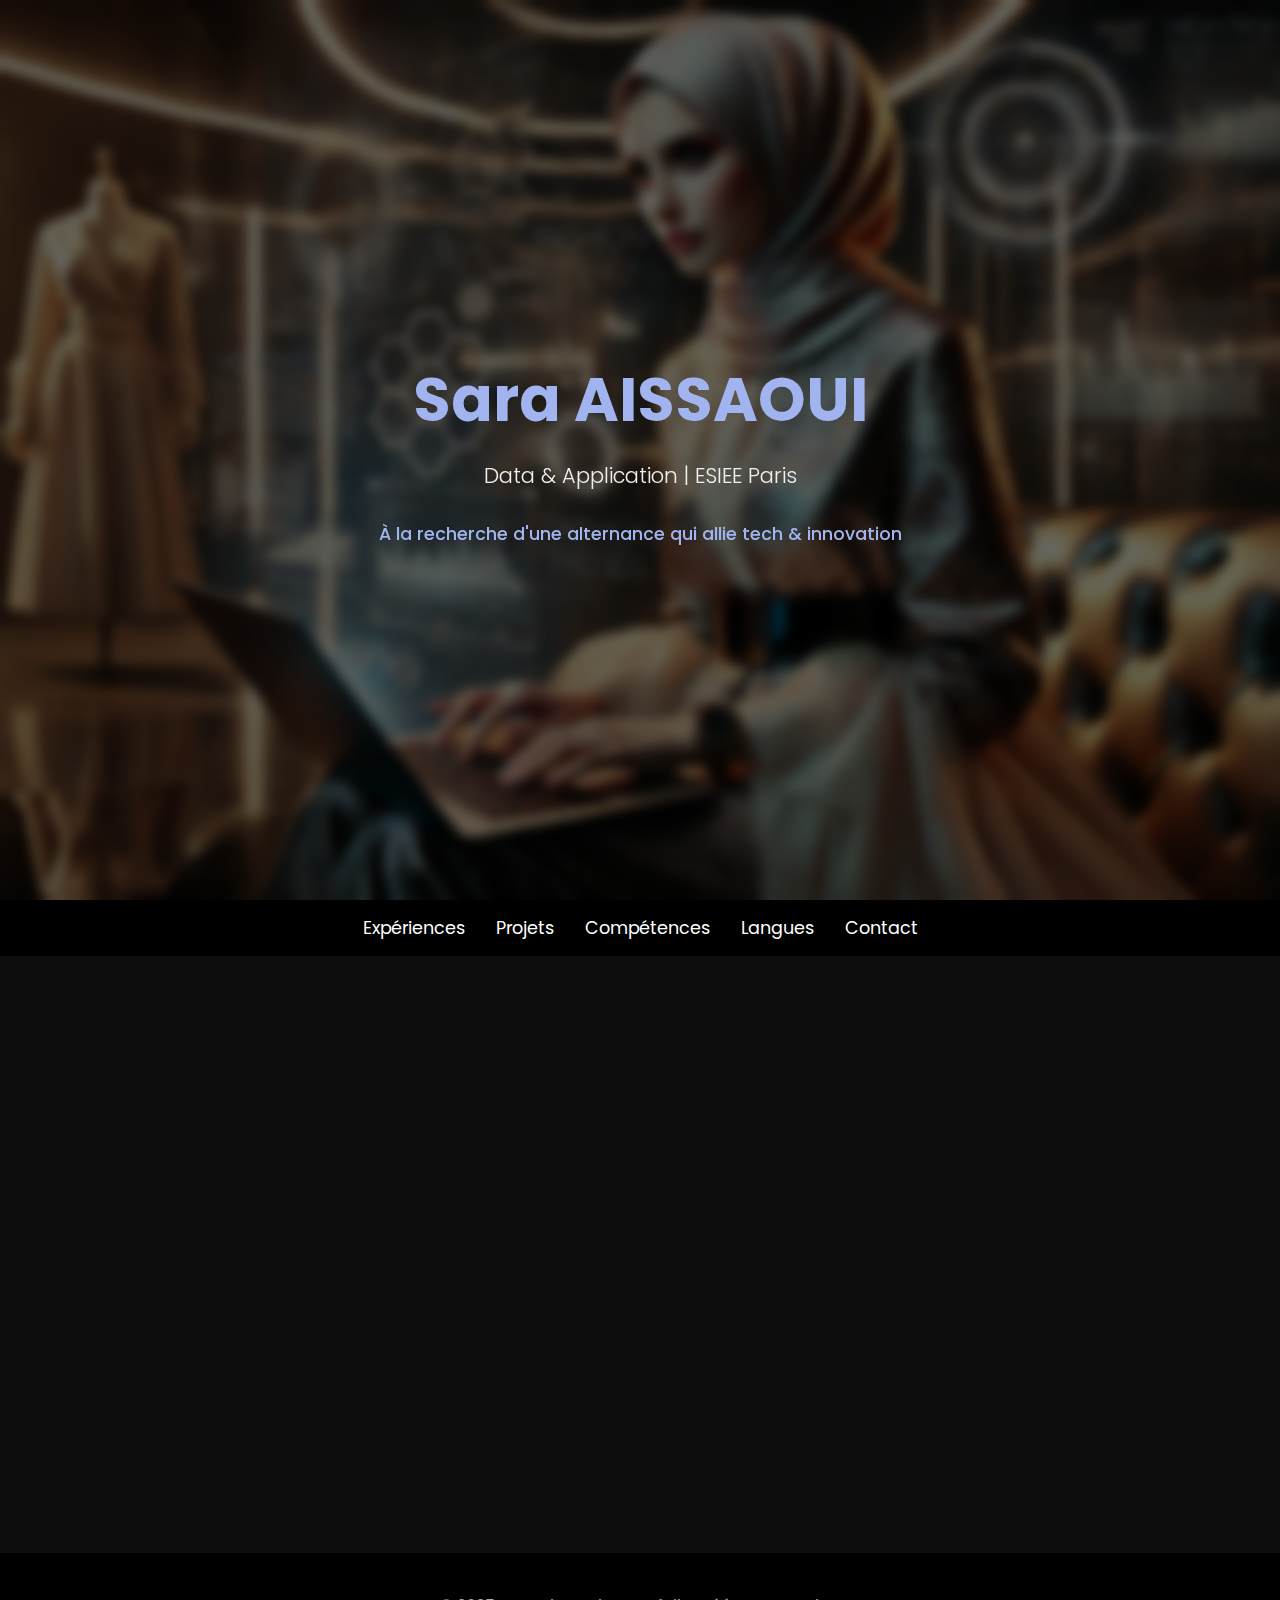
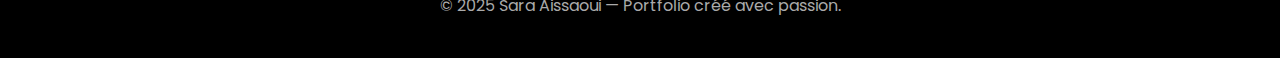
<file: index.html>
<!DOCTYPE html>
<html lang="fr">
<head>
  <meta charset="UTF-8">
  <meta name="viewport" content="width=device-width, initial-scale=1.0">
  <title>Sara AÏSSAOUI - Portfolio</title>
  <link href="https://fonts.googleapis.com/css2?family=Poppins:wght@300;500;700&display=swap" rel="stylesheet">
  <style>
    * {
      box-sizing: border-box;
      margin: 0;
      padding: 0;
    }

    body {
      font-family: 'Poppins', sans-serif;
      background-color: #0d0d0d;
      color: #f5f5f5;
      overflow-x: hidden;
    }

    header.hero {
      height: 100vh;
      background: url('image_site_web.jpg.webp') center/cover no-repeat;
      display: flex;
      align-items: center;
      justify-content: center;
      text-align: center;
      flex-direction: column;
      padding: 20px;
      background-attachment: fixed;
      position: relative;
    }

    header.hero::before {
      content: "";
      position: absolute;
      top: 0;
      left: 0;
      width: 100%;
      height: 100%;
      background: rgba(0, 0, 0, 0.6);
      backdrop-filter: blur(6px);
      z-index: 0;
    }

    .hero h1 {
      font-size: 3.8em;
      font-weight: 700;
      color: #a1b4ef;
      z-index: 1;
    }

    .hero p, .hero span {
      font-size: 1.3em;
      font-weight: 300;
      color: #f0f0f0;
      margin-top: 15px;
      z-index: 1;
    }

    .hero .subtitle-fixed {
      font-size: 1.1em;
      color: #a1b4ef;
      font-weight: 500;
      margin-top: 30px;
      z-index: 1;
    }

    nav {
      background-color: #000;
      padding: 15px 0;
      text-align: center;
      position: sticky;
      top: 0;
      z-index: 10;
    }

    nav ul {
      list-style: none;
      display: flex;
      justify-content: center;
      gap: 30px;
    }

    nav a {
      color: white;
      text-decoration: none;
      font-size: 1.1em;
      position: relative;
    }

    nav a::after {
      content: '';
      position: absolute;
      bottom: -5px;
      left: 0;
      width: 0%;
      height: 2px;
      background-color: #a1b4ef;
      transition: width 0.3s;
    }

    nav a:hover::after {
      width: 100%;
    }

    .sections {
      display: grid;
      grid-template-columns: repeat(auto-fit, minmax(240px, 1fr));
      gap: 30px;
      padding: 80px 40px;
    }

    .card {
      background-color: #1a1a1a;
      border: 1px solid #2a2a2a;
      border-radius: 16px;
      padding: 30px;
      text-align: center;
      transition: all 0.3s ease;
      box-shadow: 0 4px 20px rgba(0, 0, 0, 0.3);
      opacity: 0;
      transform: translateY(40px);
      animation: fadeInUp 1s ease forwards;
    }

    .card:nth-child(1) { animation-delay: 0.2s; }
    .card:nth-child(2) { animation-delay: 0.4s; }
    .card:nth-child(3) { animation-delay: 0.6s; }
    .card:nth-child(4) { animation-delay: 0.8s; }
    .card:nth-child(5) { animation-delay: 1s; }

    @keyframes fadeInUp {
      to {
        opacity: 1;
        transform: translateY(0);
      }
    }

    .card h2 {
      font-size: 1.4em;
      color: #a1b4ef;
      margin-bottom: 10px;
    }

    .card p {
      color: #ccc;
      font-size: 0.95em;
    }

    .card a {
      display: inline-block;
      margin-top: 15px;
      text-decoration: none;
      color: #ffffff;
      font-weight: bold;
      transition: 0.3s;
    }

    .card a:hover {
      color: #d4af37;
    }

    footer {
      background-color: #000;
      padding: 40px;
      text-align: center;
      color: #aaa;
    }
  </style>
</head>
<body>

  <header class="hero">
    <h1>Sara AISSAOUI</h1>
    <p>Data & Application | ESIEE Paris</p>
    <div class="subtitle-fixed">À la recherche d'une alternance qui allie tech & innovation</div>
  </header>

  <nav>
    <ul>
      <li><a href="experiences.html">Expériences</a></li>
      <li><a href="projets.html">Projets</a></li>
      <li><a href="competences.html">Compétences</a></li>
      <li><a href="langues.html">Langues</a></li>
      <li><a href="contact.html">Contact</a></li>
    </ul>
  </nav>

  <section class="sections">
    <div class="card">
      <h2>Mes Expériences</h2>
      <p>Découvre mes missions, projets et outils utilisés en entreprise.</p>
      <a href="experiences.html">→ Voir plus</a>
    </div>
    <div class="card">
      <h2>Mes Projets</h2>
      <p>Exploration de mes projets académiques.</p>
      <a href="projets.html">→ Voir plus</a>
    </div>
    <div class="card">
      <h2>Compétences</h2>
      <p>Techniques, humaines & créatives : tout ce que je maîtrise aujourd’hui.</p>
      <a href="competences.html">→ Voir plus</a>
    </div>
    <div class="card">
      <h2>Langues</h2>
      <p>Un profil multilingue et adaptable à l’international.</p>
      <a href="langues.html">→ Voir plus</a>
    </div>
    <div class="card">
      <h2>Contact</h2>
      <p>Pour me contacter...C’est par ici !</p>
      <a href="contact.html">→ Me contacter</a>
    </div>
  </section>

  <footer>
    © 2025 Sara Aissaoui — Portfolio créé avec passion.
  </footer>

</body>
</html>
</file>
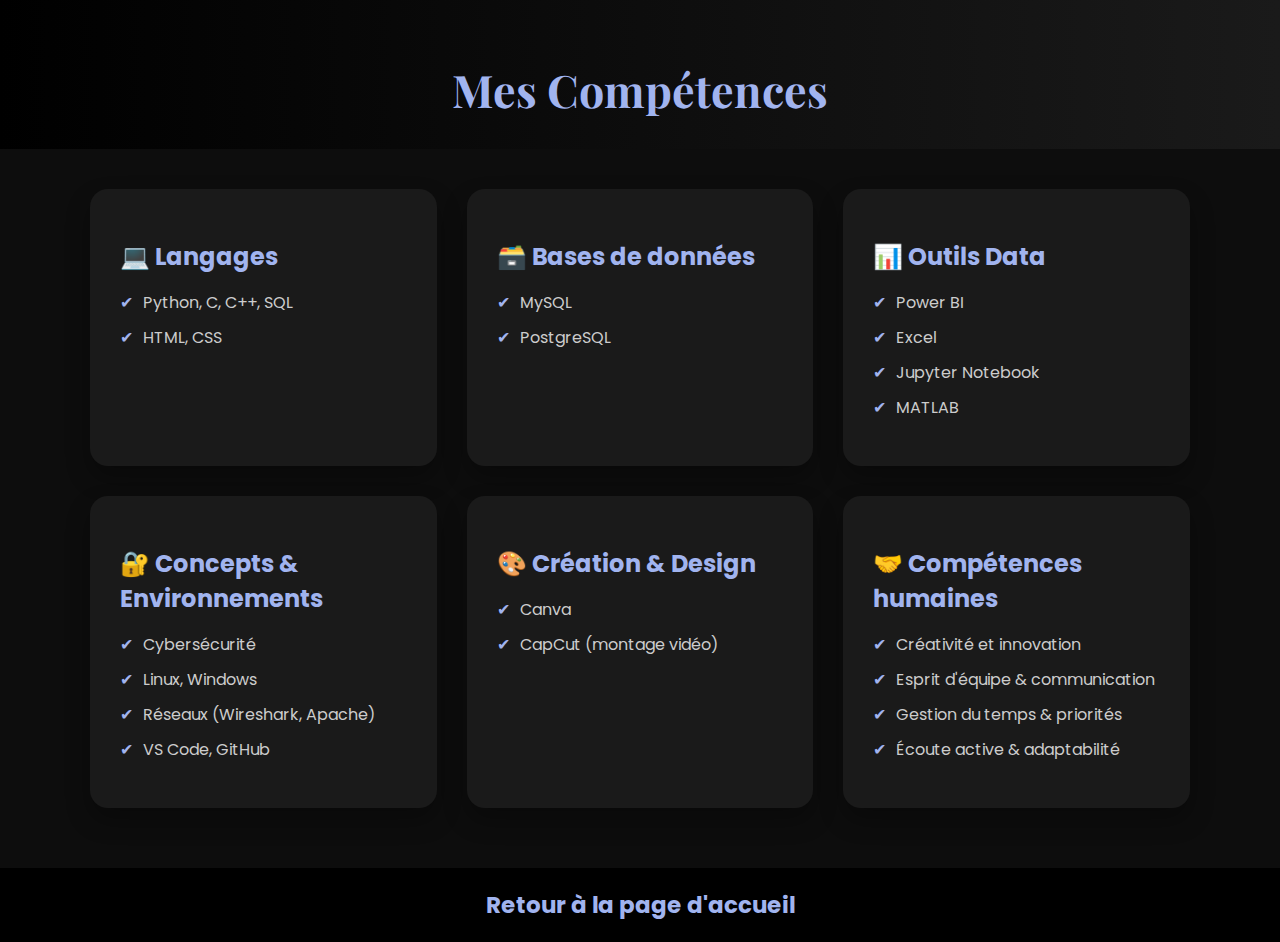
<file: competences.html>
<!DOCTYPE html>
<html lang="fr">
<head>
  <meta charset="UTF-8" />
  <meta name="viewport" content="width=device-width, initial-scale=1.0" />
  <title>Compétences - Sara Aissaoui</title>
  <link rel="stylesheet" href="styles.css" />
  <link href="https://fonts.googleapis.com/css2?family=Poppins:wght@300;500;700&display=swap" rel="stylesheet" />
  <style>
    body {
      font-family: 'Poppins', sans-serif;
      background-color: #0d0d0d;
      margin: 0;
      padding: 0;
      color: #f5f5f5;
    }

    header {
      text-align: center;
      padding: 60px 20px 20px;
      background: linear-gradient(to right, #000000, #1a1a1a);
    }

    header h1 {
      font-size: 2.8em;
      color: #a1b4ef;
    }

    main {
      max-width: 1100px;
      margin: 0 auto;
      padding: 0 20px;
    }

    .skills-grid {
      display: grid;
      grid-template-columns: repeat(auto-fit, minmax(300px, 1fr));
      gap: 30px;
      margin-top: 40px;
    }

    .skill-card {
      background-color: #1a1a1a;
      border-radius: 18px;
      padding: 30px;
      box-shadow: 0 12px 24px rgba(0, 0, 0, 0.3);
      transition: transform 0.3s ease, box-shadow 0.3s ease;
    }

    .skill-card:hover {
      transform: translateY(-5px);
      box-shadow: 0 16px 32px rgba(0, 0, 0, 0.4);
    }

    .skill-card h2 {
      font-size: 1.5em;
      color: #a1b4ef;
      margin-bottom: 15px;
    }

    .skill-card ul {
      list-style: none;
      padding: 0;
    }

    .skill-card li::before {
      content: '✔';
      color: #a1b4ef;
      margin-right: 10px;
    }

    .skill-card li {
      margin-bottom: 10px;
      font-size: 1em;
      color: #ccc;
    }

    footer {
      text-align: center;
      margin-top: 60px;
      padding: 20px;
      background-color: #000;
    }

    footer a {
      text-decoration: none;
      color: #a1b4ef;
      font-weight: bold;
    }

    footer a:hover {
      color: #ffffff;
    }
  </style>
</head>
<body>
  <header>
    <h1>Mes Compétences</h1>
  </header>

  <main>
    <div class="skills-grid">

      <div class="skill-card">
        <h2>💻 Langages</h2>
        <ul>
          <li>Python, C, C++, SQL</li>
          <li>HTML, CSS</li>
        </ul>
      </div>

      <div class="skill-card">
        <h2>🗃️ Bases de données</h2>
        <ul>
          <li>MySQL</li>
          <li>PostgreSQL</li>
        </ul>
      </div>

      <div class="skill-card">
        <h2>📊 Outils Data</h2>
        <ul>
          <li>Power BI</li>
          <li>Excel</li>
          <li>Jupyter Notebook</li>
          <li>MATLAB</li>
        </ul>
      </div>

      <div class="skill-card">
        <h2>🔐 Concepts & Environnements</h2>
        <ul>
          <li>Cybersécurité</li>
          <li>Linux, Windows</li>
          <li>Réseaux (Wireshark, Apache)</li>
          <li>VS Code, GitHub</li>
        </ul>
      </div>

      <div class="skill-card">
        <h2>🎨 Création & Design</h2>
        <ul>
          <li>Canva</li>
          <li>CapCut (montage vidéo)</li>
        </ul>
      </div>

      <div class="skill-card">
        <h2>🤝 Compétences humaines</h2>
        <ul>
          <li>Créativité et innovation</li>
          <li>Esprit d'équipe & communication</li>
          <li>Gestion du temps & priorités</li>
          <li>Écoute active & adaptabilité</li>
        </ul>
      </div>

    </div>
  </main>

  <footer>
    <a href="index.html">Retour à la page d'accueil</a>
  </footer>
</body>
</html>
</file>
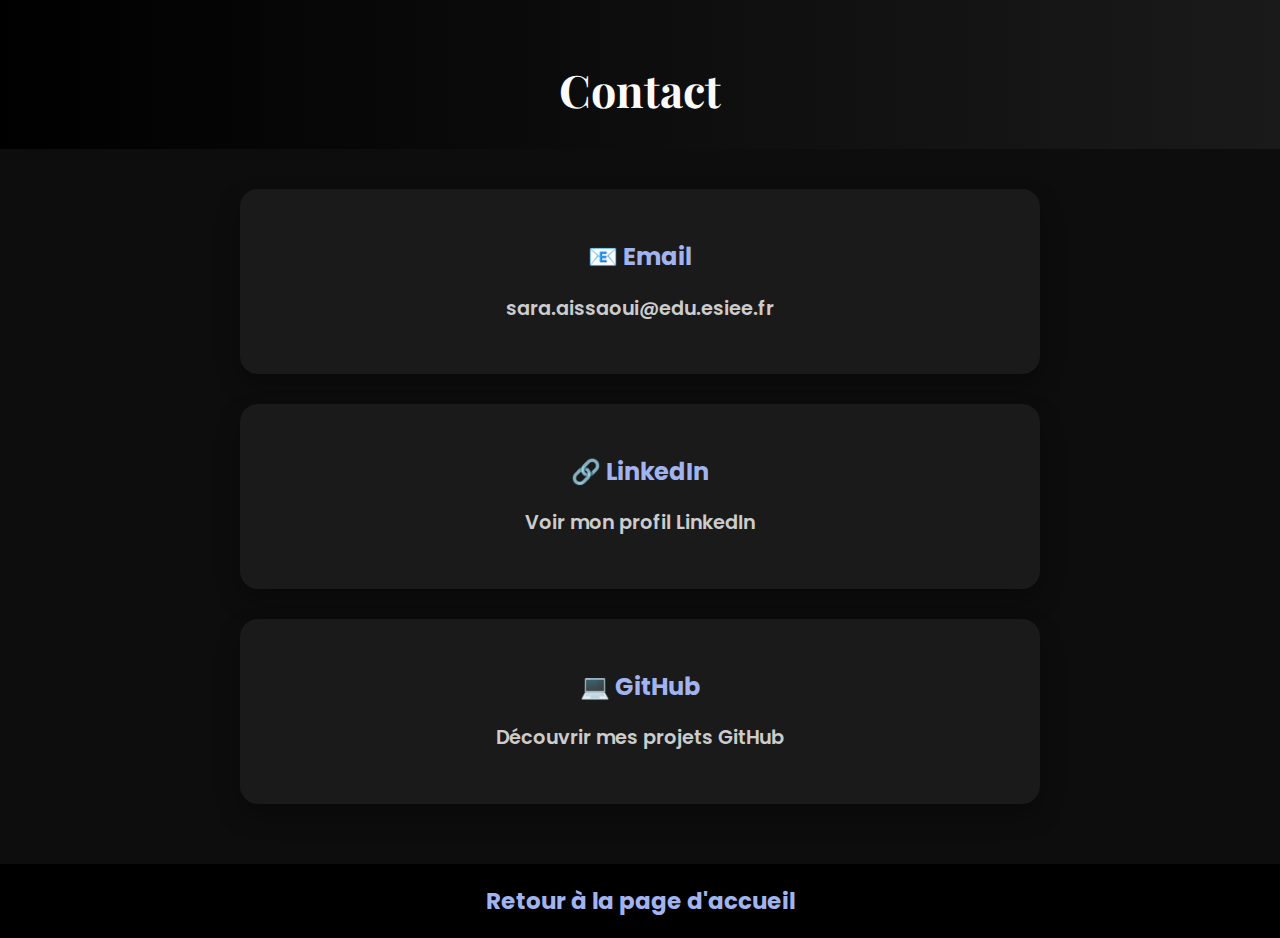
<file: contact.html>
<!DOCTYPE html>
<html lang="fr">
<head>
  <meta charset="UTF-8">
  <meta name="viewport" content="width=device-width, initial-scale=1.0">
  <title>Contact - Sara Aissaoui</title>
  <link rel="stylesheet" href="styles.css">
  <link href="https://fonts.googleapis.com/css2?family=Poppins:wght@300;500;700&display=swap" rel="stylesheet">
  <style>
    body {
      font-family: 'Poppins', sans-serif;
      background-color: #0d0d0d;
      margin: 0;
      padding: 0;
      color: #f5f5f5;
    }

    header {
      text-align: center;
      padding: 60px 20px 20px;
      background: linear-gradient(to right, #000000, #1a1a1a);
    }

    header h1 {
      font-size: 2.8em;
      color: #fafafb;
    }

    main {
      max-width: 800px;
      margin: 0 auto;
      padding: 0 20px;
    }

    .contact-grid {
      display: grid;
      grid-template-columns: 1fr;
      gap: 30px;
      margin-top: 40px;
    }

    .contact-card {
      background-color: #1a1a1a;
      border-radius: 18px;
      padding: 30px;
      box-shadow: 0 12px 24px rgba(0, 0, 0, 0.3);
      text-align: center;
      transition: transform 0.3s ease, box-shadow 0.3s ease;
    }

    .contact-card:hover {
      transform: translateY(-5px);
      box-shadow: 0 16px 32px rgba(0, 0, 0, 0.4);
    }

    .contact-card h2 {
      font-size: 1.5em;
      color: #a1b4ef;
      margin-bottom: 15px;
    }

    .contact-card p, .contact-card a {
      font-size: 1.1em;
      color: #ccc;
      text-decoration: none;
    }

    .contact-card a:hover {
      color: #ffffff;
    }

    footer {
      text-align: center;
      margin-top: 60px;
      padding: 20px;
      background-color: #000;
    }

    footer a {
      text-decoration: none;
      color: #a1b4ef;
      font-weight: bold;
    }

    footer a:hover {
      color: #ffffff;
    }
  </style>
</head>
<body>

  <header>
    <h1>Contact</h1>
  </header>

  <main>
    <div class="contact-grid">

      <div class="contact-card">
        <h2>📧 Email</h2>
        <p><a href="mailto:sara.aissaoui@edu.esiee.fr">sara.aissaoui@edu.esiee.fr</a></p>
      </div>

      <div class="contact-card">
        <h2>🔗 LinkedIn</h2>
        <p><a href="https://www.linkedin.com/in/sara-aissaoui-6b6b4a306/" target="_blank">Voir mon profil LinkedIn</a></p>
      </div>

      <div class="contact-card">
        <h2>💻 GitHub</h2>
        <p><a href="https://github.com/saraaissaoui" target="_blank">Découvrir mes projets GitHub</a></p>
      </div>

    </div>
  </main>

  <footer>
    <a href="index.html">Retour à la page d'accueil</a>
  </footer>

</body>
</html>
</file>
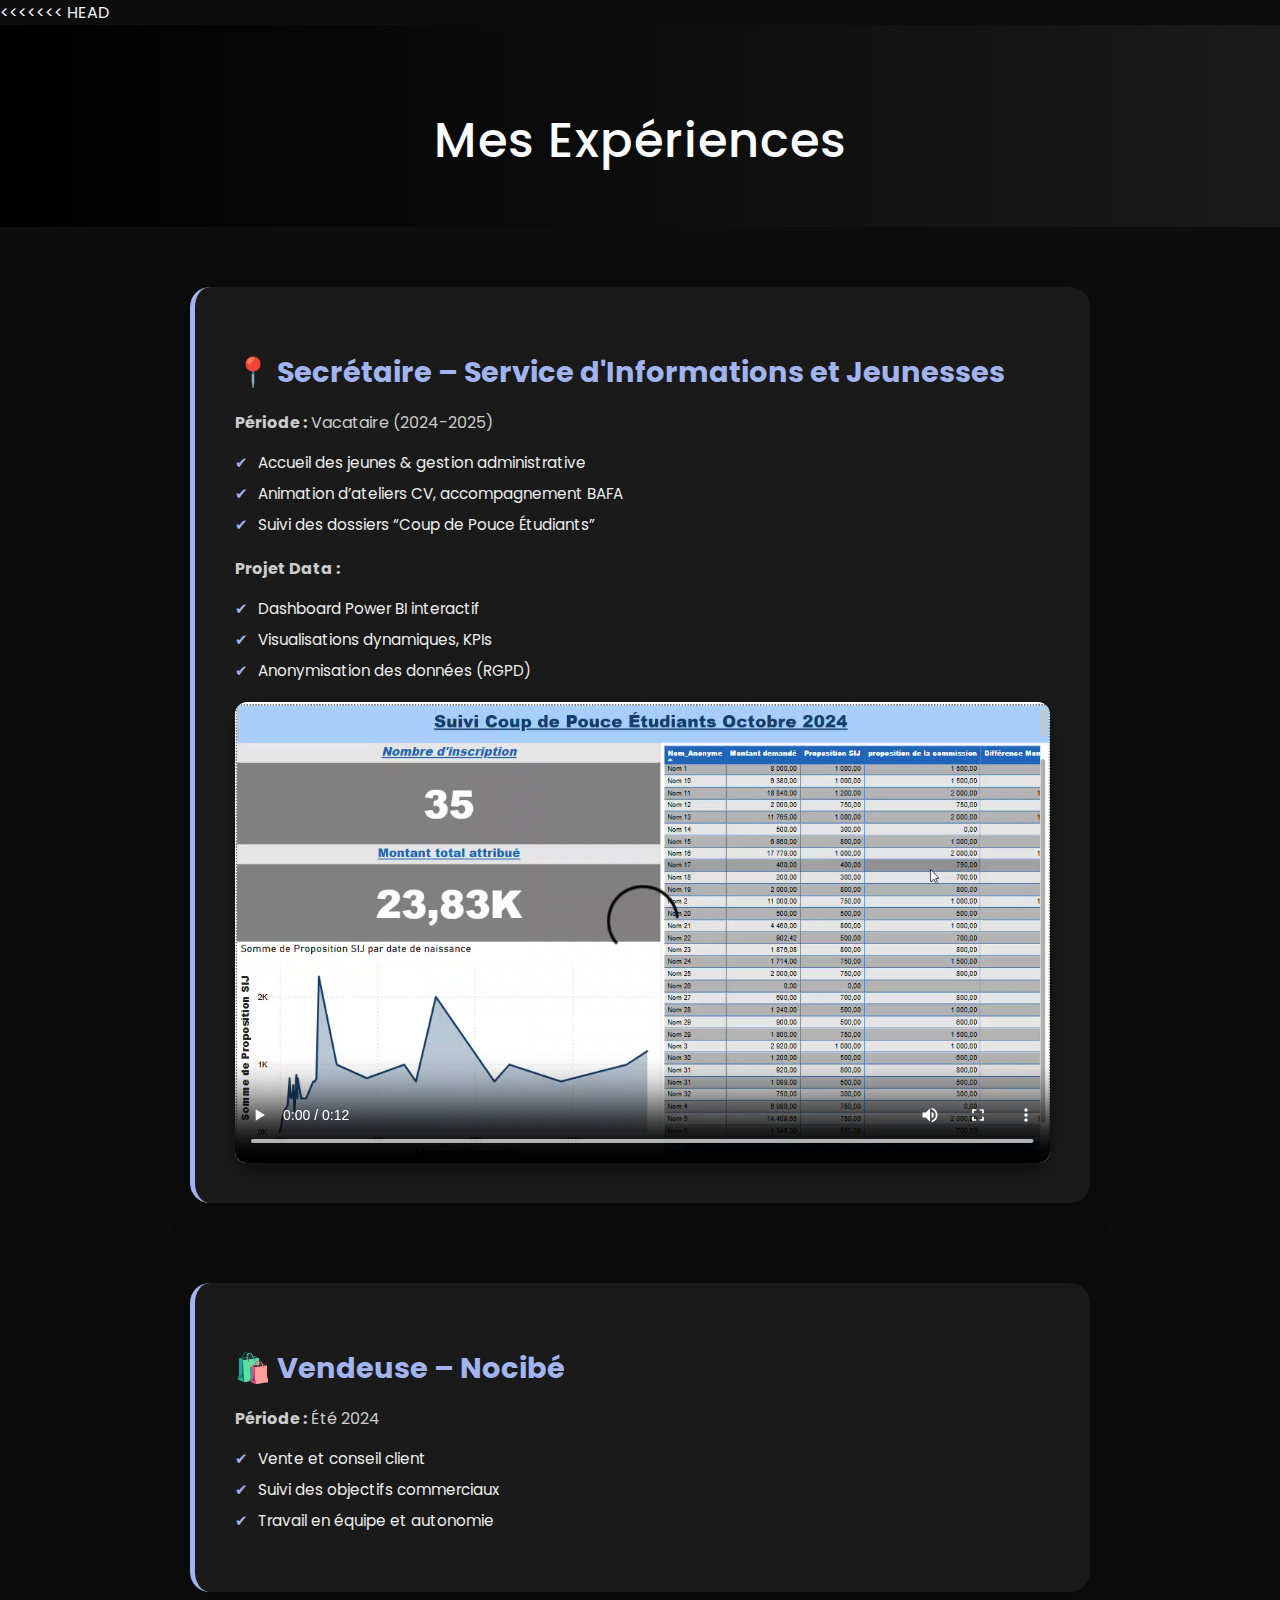
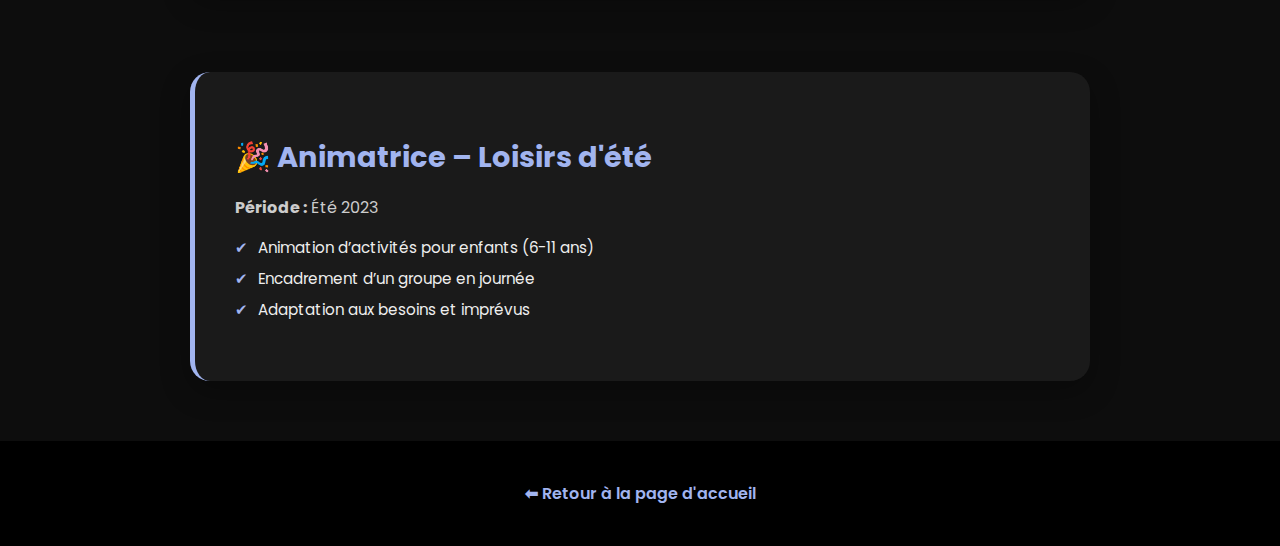
<file: experiences.html>
<<<<<<< HEAD
<!DOCTYPE html>
<html lang="fr">
<head>
  <meta charset="UTF-8">
  <meta name="viewport" content="width=device-width, initial-scale=1.0">
  <title>Expériences - Sara Aissaoui</title>
  <link href="https://fonts.googleapis.com/css2?family=Poppins:wght@300;500;700&display=swap" rel="stylesheet">
  <style>
    body {
      margin: 0;
      font-family: 'Poppins', sans-serif;
      background-color: #0d0d0d;
      color: #f5f5f5;
    }

    header {
      background: linear-gradient(to right, #000000, #1a1a1a);
      color: #fbfcfd;
      text-align: center;
      padding: 80px 20px 50px;
    }

    header h1 {
      font-size: 3em;
      font-weight: 500;
      margin: 0;
      letter-spacing: 1px;
    }

    main {
      max-width: 900px;
      margin: auto;
      padding: 60px 20px;
      display: flex;
      flex-direction: column;
      gap: 80px;
    }

    .experience-block {
      background: #1a1a1a;
      border-radius: 20px;
      padding: 40px;
      box-shadow: 0 10px 30px rgba(0, 0, 0, 0.3);
      transition: all 0.3s ease;
      border-left: 5px solid #a1b4ef;
    }

    .experience-block:hover {
      transform: translateY(-5px);
    }

    .experience-block h2 {
      font-size: 1.8em;
      margin-bottom: 10px;
      color: #a1b4ef;
    }

    .experience-block p {
      font-size: 1em;
      margin-bottom: 15px;
      color: #ccc;
    }

    .experience-block ul {
      list-style-type: none;
      padding-left: 0;
      margin-bottom: 20px;
    }

    .experience-block ul li::before {
      content: '✔';
      color: #a1b4ef;
      margin-right: 10px;
    }

    .experience-block ul li {
      margin-bottom: 8px;
      font-size: 0.95em;
      color: #eee;
    }

    video {
      width: 100%;
      border-radius: 12px;
      box-shadow: 0 8px 20px rgba(0, 0, 0, 0.4);
    }

    footer {
      text-align: center;
      padding: 40px 20px;
      background-color: #000;
      color: #aaa;
    }

    footer a {
      color:#a1b4ef;
      font-weight: 600;
      text-decoration: none;
    }

    footer a:hover {
      text-decoration: underline;
    }
  </style>
</head>
<body>

  <header>
    <h1>Mes Expériences</h1>
  </header>

  <main>
    <div class="experience-block">
      <h2>📍 Secrétaire – Service d'Informations et Jeunesses </h2>
      <p><strong>Période :</strong> Vacataire (2024-2025)</p>
      <ul>
        <li>Accueil des jeunes & gestion administrative</li>
        <li>Animation d’ateliers CV, accompagnement BAFA</li>
        <li>Suivi des dossiers “Coup de Pouce Étudiants”</li>
      </ul>
      <p><strong>Projet Data :</strong></p>
      <ul>
        <li>Dashboard Power BI interactif</li>
        <li>Visualisations dynamiques, KPIs</li>
        <li>Anonymisation des données (RGPD)</li>
      </ul>
      <video controls>
        <source src="dashboard_CDP.mp4" type="video/mp4">
        Votre navigateur ne supporte pas la lecture de vidéos.
      </video>
    </div>

    <div class="experience-block">
      <h2>🛍️ Vendeuse – Nocibé</h2>
      <p><strong>Période :</strong> Été 2024</p>
      <ul>
        <li>Vente et conseil client</li>
        <li>Suivi des objectifs commerciaux</li>
        <li>Travail en équipe et autonomie</li>
      </ul>
    </div>

    <div class="experience-block">
      <h2>🎉 Animatrice – Loisirs d'été</h2>
      <p><strong>Période :</strong> Été 2023</p>
      <ul>
        <li>Animation d’activités pour enfants (6-11 ans)</li>
        <li>Encadrement d’un groupe en journée</li>
        <li>Adaptation aux besoins et imprévus</li>
      </ul>
    </div>
  </main>

  <footer>
    <a href="index.html">⬅ Retour à la page d'accueil</a>
  </footer>

</body>
</html>
</file>
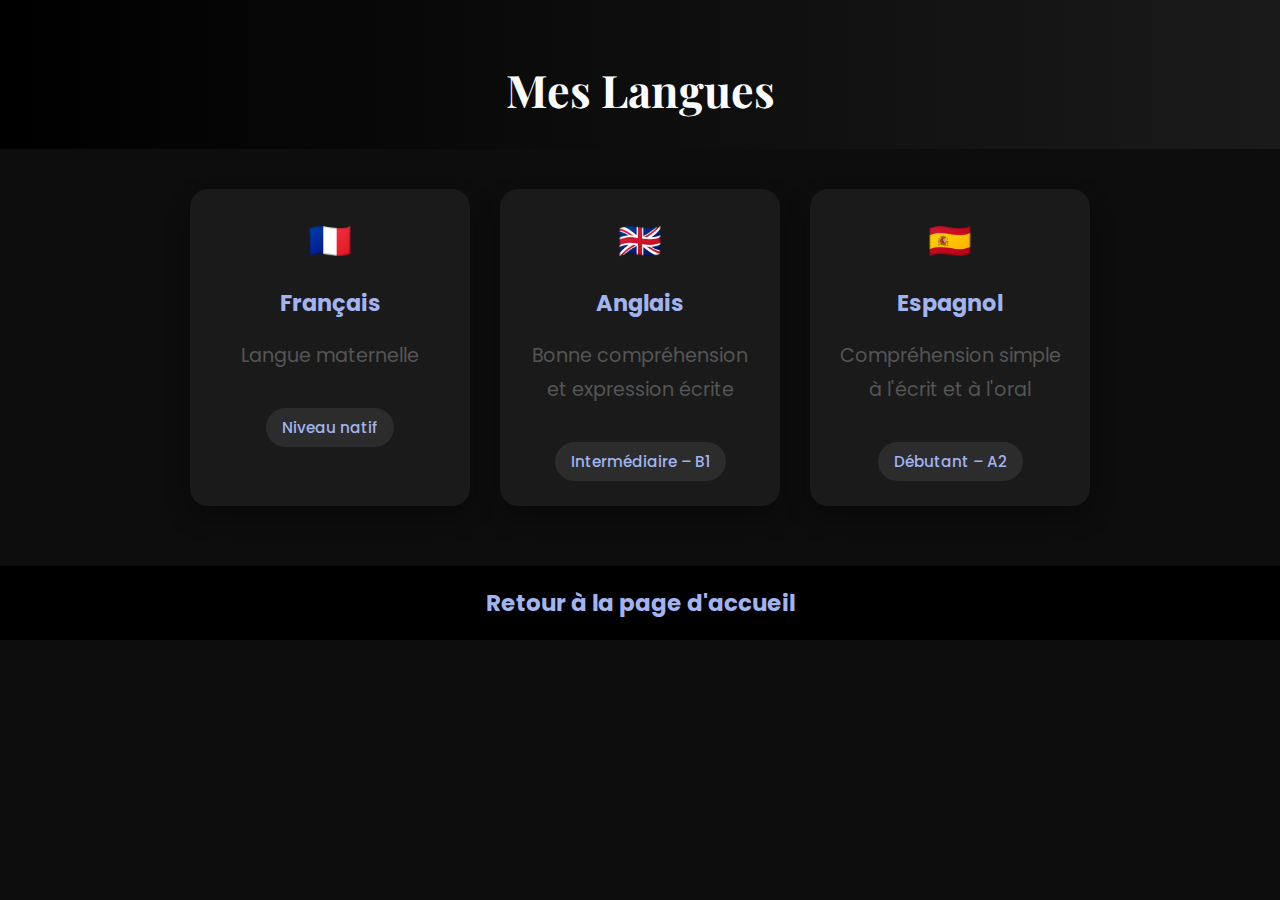
<file: langues.html>
<!DOCTYPE html>
<html lang="fr">
<head>
  <meta charset="UTF-8">
  <meta name="viewport" content="width=device-width, initial-scale=1.0">
  <title>Langues - Sara Aissaoui</title>
  <link rel="stylesheet" href="styles.css">
  <link href="https://fonts.googleapis.com/css2?family=Poppins:wght@300;500;700&display=swap" rel="stylesheet">
  <style>
    body {
      font-family: 'Poppins', sans-serif;
      background-color: #0d0d0d;
      margin: 0;
      padding: 0;
      color: #f5f5f5;
    }

    header {
      text-align: center;
      padding: 60px 20px 20px;
      background: linear-gradient(to right, #000000, #1a1a1a);
    }

    header h1 {
      font-size: 2.8em;
      color: #fbfcfd;
    }

    main {
      max-width: 900px;
      margin: 0 auto;
      padding: 0 20px;
    }

    .language-grid {
      display: grid;
      grid-template-columns: repeat(auto-fit, minmax(250px, 1fr));
      gap: 30px;
      margin-top: 40px;
    }

    .language-card {
      background-color: #1a1a1a;
      border-radius: 18px;
      padding: 25px;
      box-shadow: 0 12px 24px rgba(0, 0, 0, 0.3);
      text-align: center;
      transition: transform 0.3s ease, box-shadow 0.3s ease;
    }

    .language-card:hover {
      transform: translateY(-5px);
      box-shadow: 0 16px 32px rgba(0, 0, 0, 0.4);
    }

    .language-card h2 {
      font-size: 1.4em;
      margin-bottom: 10px;
      color: #a1b4ef;
    }

    .language-card .flag {
      font-size: 2.2em;
    }

    .level {
      margin-top: 15px;
      font-size: 0.95em;
      font-weight: 500;
      background-color: #2c2c2c;
      padding: 8px 16px;
      border-radius: 50px;
      display: inline-block;
      color: #a1b4ef;
    }

    footer {
      text-align: center;
      margin-top: 60px;
      padding: 20px;
      background-color: #000;
    }

    footer a {
      text-decoration: none;
      color: #a1b4ef;
      font-weight: bold;
    }

    footer a:hover {
      color: #ffffff;
    }
  </style>
</head>
<body>

  <header>
    <div class="intro">
      <h1>Mes Langues</h1>
    </div>
  </header>

  <main>
    <div class="language-grid">

      <div class="language-card">
        <div class="flag">🇫🇷</div>
        <h2>Français</h2>
        <p>Langue maternelle</p>
        <span class="level">Niveau natif</span>
      </div>

      <div class="language-card">
        <div class="flag">🇬🇧</div>
        <h2>Anglais</h2>
        <p>Bonne compréhension et expression écrite</p>
        <span class="level">Intermédiaire – B1</span>
      </div>

      <div class="language-card">
        <div class="flag">🇪🇸</div>
        <h2>Espagnol</h2>
        <p>Compréhension simple à l'écrit et à l'oral</p>
        <span class="level">Débutant – A2</span>
      </div>

    </div>
  </main>

  <footer>
    <a href="index.html">Retour à la page d'accueil</a>
  </footer>

</body>
</html>
</file>
<file: styles.css>
/* Fonts et base */
@import url('https://fonts.googleapis.com/css2?family=Playfair+Display:wght@400;700&family=Poppins:wght@300;400;600&display=swap');

body {
    background-color: #f9f9f9;
    padding: 40px 0;
    overflow-x: hidden;
}

main {
    max-width: 1200px;
    margin: 0 auto;
    padding: 0 20px;
}

body {
    font-family: 'Poppins', sans-serif;
    margin: 0;
    padding: 0;
    background-color: #f7f7f7;
    color: #333;
}

header {
    text-align: center;
    padding: 100px 20px;
    background-color: #000;
    color: white;
    font-family: 'Playfair Display', serif;
}

header h1 {
    font-size: 3em;
    margin-bottom: 10px;
}

header p {
    color: white; /* Texte bien blanc */
    font-size: 1.5em; /* Augmente la taille */
    font-weight: bold; /* Texte plus visible */
    text-shadow: 2px 2px 5px rgba(0, 0, 0, 0.7); /* Ajoute une ombre pour un meilleur contraste */
}


nav {
    text-align: center;
    background-color: #222;
    padding: 15px;
}

nav ul {
    list-style: none;
    padding: 0;
    margin: 0;
    display: flex;
    justify-content: center;
}

nav ul li {
    margin: 0 20px;
}

nav ul li a {
    text-decoration: none;
    color: white;
    font-weight: 600;
    font-size: 1.1em;
    transition: color 0.3s;
}

nav ul li a:hover {
    color: #d4af37;
}

section {
    padding: 50px 20px;
    text-align: center;
    max-width: 1000px;
    margin: auto;
    background-color: white;
    margin-bottom: 50px;
    box-shadow: 0px 4px 15px rgba(0, 0, 0, 0.1);
    border-radius: 10px;
}

h2 {
    font-size: 2.5em;
    margin-bottom: 30px;
    color: #333;
}

p {
    font-size: 1.2em;
    line-height: 1.8;
    color: #555;
}

footer {
    text-align: center;
    padding: 20px;
    background-color: #222;
    color: white;
}

/* Lien LinkedIn */
a {
    color: #000;
    font-weight: 600;
    text-decoration: none;
}

a:hover {
    color: #d4af37;
}

/* Compétences */
#skills ul {
    list-style-type: none; /* Retire les puces */
    padding: 0;
    margin: 0;
    font-size: 1.2em;
    color: #555;
    text-align: left; /* Alignement à gauche */
    max-width: 800px;
    margin: auto;
}

#skills ul li {
    margin-bottom: 20px; /* Espacement entre les éléments */
    position: relative;
    padding-left: 30px; /* Décalage des éléments */
}

#skills ul li::before {
    content: '•'; /* Utilisation d'un cercle pour remplacer la puce */
    position: absolute;
    left: 0;
    font-size: 2em; /* Taille du point */
    color: #d4af37; /* Couleur or pour les points */
    top: 50%;
    transform: translateY(-50%);
}

/* Langues */
#languages {
    background-color: #fff; /* Fond blanc */
    padding: 40px;
    max-width: 800px;
    margin: 50px auto;
    border-radius: 10px;
    border: 2px solid #333; /* Bordure noire */
    box-shadow: 0 4px 12px rgba(0, 0, 0, 0.1); /* Légère ombre pour effet 3D */
    text-align: left; /* Aligner tout le texte à gauche */
}

#languages h2 {
    font-size: 2em;
    color: #333;
    margin-bottom: 20px;
    font-weight: 700;
    letter-spacing: 1px;
    border-bottom: 2px solid #333; /* Bordure sous le titre */
    padding-bottom: 10px;
}

#languages ul {
    list-style-type: none; /* Retire les puces par défaut */
    padding: 0;
    margin: 0;
    font-size: 1.2em;
    color: #555;
}

#languages ul li {
    margin-bottom: 10px; /* Espacement entre les éléments */
    position: relative;
    padding-left: 30px; /* Décalage des éléments */
}

#languages ul li::before {
    content: '•'; /* Utilisation d'un cercle pour remplacer la puce */
    position: absolute;
    left: 0;
    font-size: 2em; /* Taille du point */
    color: #d4af37; /* Couleur or pour les points */
    top: 50%;
    transform: translateY(-50%);
}

/* Styles généraux */
body {
    font-family: 'Arial', sans-serif;
    margin: 0;
    padding: 0;
    background-color: #f4f4f9;
}

header {
    background-color: #333;
    color: white;
    text-align: center;
    padding: 20px;
}

h1 {
    margin: 0;
    font-size: 2.5em;
}

/* Section Projets */
#projects {
    padding: 50px 20px;
    background-color: #fff;
    max-width: 1200px;
    margin: auto;
    box-shadow: 0 4px 6px rgba(0, 0, 0, 0.1);
    border-radius: 10px;
    margin-bottom: 40px;
}

#projects h2 {
    font-size: 2.2em;
    color: #333;
    margin-bottom: 15px;
}

/* Ajouter de la couleur aux titres des projets */
#projects h2 {
    color: #d4af37; /* Couleur dorée */
    font-weight: bold;
    transition: color 0.3s ease;
}

/* Effet de survol sur les titres des projets */
#projects h2:hover {
    color: #ff6f61; /* Couleur rouge orangé lorsqu'on survole */
    cursor: pointer;
}

/* Section pour les détails du projet */
#projects h3 {
    font-size: 1.5em;
    color: #555;
    margin-top: 20px;
    margin-bottom: 10px;
}

#projects p {
    font-size: 1.1em;
    color: #666;
    line-height: 1.6;
}

/* Liste des compétences */
#projects ul {
    list-style-type: none;
    padding: 0;
    margin: 0;
    font-size: 1.1em;
    color: #555;
    text-align: left;
    margin-bottom: 20px;
}

#projects ul li {
    margin-bottom: 15px;
    position: relative;
    padding-left: 30px;
}

#projects ul li::before {
    content: '•';
    position: absolute;
    left: 0;
    font-size: 1.8em;
    color: #d4af37;
    top: 50%;
    transform: translateY(-50%);
}

/* Section Footer avec les images */
footer {
    margin-top: 40px;
    padding: 20px 0;
    background-color: #f4f4f9;
    text-align: center;
}

.image-gallery {
    display: flex;
    justify-content: center;
    gap: 20px;
}

.image-gallery .image {
    width: 300px;
    height: 200px;
    object-fit: cover;
    border-radius: 8px;
}

/* Media Queries pour un affichage mobile-friendly */
@media (max-width: 768px) {
    #projects {
        padding: 20px;
    }

    .image-gallery .image {
        width: 100%;
        height: 150px;
    }
}

/* Section Expériences */
#experiences {
    padding: 50px 20px;
    background-color: #fff;
    max-width: 1200px;
    margin: auto;
    box-shadow: 0 4px 6px rgba(0, 0, 0, 0.1);
    border-radius: 10px;
    margin-bottom: 40px;
}

#experiences h1 {
    font-size: 2.5em;
    color: #333;
    text-align: center;
    margin-bottom: 20px;
}

/* Titre des expériences */
section h2 {
    font-size: 2em;
    color: #d4af37; /* Couleur dorée pour un effet élégant */
    font-weight: bold;
    margin-top: 30px;
    transition: color 0.3s ease;  /* Transition pour l'effet de survol */
}

/* Effet de survol sur le titre des expériences */
section h2:hover {
    color: #ff6f61; /* Couleur orangée lors du survol */
    cursor: pointer;
}

/* Section des détails de l'expérience */
section p {
    font-size: 1.2em;
    color: #555;
    line-height: 1.6;
    margin-bottom: 15px;
}

/* Ajouter des bordures et de l'espace entre les sections */
section {
    border-bottom: 2px solid #e1e1e1; /* Ligne sous chaque section */
    padding-bottom: 20px;
}

footer {
    margin-top: 40px;
    text-align: center;
}

footer a {
    text-decoration: none;
    color: #333;
    font-size: 1.2em;
    font-weight: bold;
}

footer a:hover {
    color: #ff6f61; /* Changement de couleur sur le lien */
    text-decoration: underline;
}

/* Contact */
#contact {
    background-color: #f1f1f1; /* Fond clair */
    padding: 40px 20px;
    text-align: center;
    border-radius: 15px;
    max-width: 800px;
    margin: 50px auto;
    box-shadow: 0 8px 20px rgba(0, 0, 0, 0.1);
}

#contact h1 {
    font-size: 2.5em;
    color: #333;
    margin-bottom: 30px;
    font-weight: bold;
}

#contact p {
    font-size: 1.1em;
    color: #555;
    margin: 15px 0;
    line-height: 1.8;
}

#contact a {
    font-size: 1.2em;
    color: #fff;
    text-decoration: none;
    padding: 10px 20px;
    background-color: #0077b5;
    border-radius: 8px;
    transition: background-color 0.3s;
    display: inline-block;
    margin-top: 15px;
}

#contact a:hover {
    background-color: #005e8e; /* Couleur au survol */
}

/* Style des icônes de contact */
#contact .icon {
    font-size: 2em;
    margin-right: 10px;
    color: #0077b5;
    transition: color 0.3s;
}

#contact .icon:hover {
    color: #ff6f61; /* Couleur au survol */
}

#contact .contact-item {
    display: flex;
    justify-content: center;
    align-items: center;
    margin-bottom: 20px;
}

#contact .contact-item p {
    font-size: 1.2em;
    color: #555;
    margin-left: 10px;
}

/* Image galerie */
.image-gallery {
    display: flex;
    justify-content: space-between;
    margin-top: 30px;
}

.image-gallery .image {
    width: 48%;
    border-radius: 10px;
    box-shadow: 0 4px 6px rgba(0, 0, 0, 0.1);
    transition: transform 0.3s ease;
}

.image-gallery .image:hover {
    transform: scale(1.05);
}

/* Footer */
footer {
    text-align: center;
    margin-top: 50px;
    font-size: 1.2em;
}

footer a {
    text-decoration: none;
    color: #333;
    font-weight: bold;
    transition: color 0.3s ease;
}

footer a:hover {
    color: #ff6f61;
}

.carousel {
    width: 100%;
    overflow: hidden;
    position: relative;
    background: black; /* Fond pour l'effet visuel */
    height: 500px; /* Ajuste selon la taille de tes images */
}

.carousel-track {
    display: flex;
    width: 200%; /* Doit être au moins le double des images */
    animation: scroll 10s linear infinite;
}

.carousel img {
    width: 50%; /* Ajuste si tu veux plus d'images visibles en même temps */
    height: auto;
    object-fit: cover;
}

@keyframes scroll {
    0% { transform: translateX(0); }
    100% { transform: translateX(-50%); }
}

/* SECTION GÉNÉRALE EXPÉRIENCE ALLÉGÉE */
section {
    max-width: 900px;
    margin: 30px auto;
    padding: 20px 25px;
    line-height: 1.6;
    font-family: 'Poppins', sans-serif;
    font-size: 15px;
    color: #333;
    background-color: #fff;
    border-radius: 12px;
    box-shadow: 0 6px 12px rgba(0, 0, 0, 0.05);
}

/* TITRE H1 GLOBAL */
header h1 {
    font-size: 2.2em;
    margin-bottom: 10px;
}

/* TITRE DES BLOCS (h2) */
section h2 {
    font-size: 22px;
    color: #b8860b;
    margin-bottom: 10px;
    font-weight: 600;
    text-align: center;
}

/* SOUS-TITRES (h3) */
section h3 {
    font-size: 17px;
    color: #444;
    margin: 20px 0 10px;
    text-align: left;
}

/* PARAGRAPHES */
section p {
    font-size: 1em;
    color: #555;
    margin-bottom: 12px;
    text-align: justify;
}

/* LISTES */
section ul {
    list-style: none;
    padding-left: 0;
    margin-bottom: 20px;
    text-align: left;
}

section li::before {
    content: "✔ ";
    color: #d4af37;
    font-weight: bold;
    margin-right: 6px;
}

section li {
    margin-bottom: 6px;
    font-size: 0.97em;
    line-height: 1.5;
}

/* VIDÉO DASHBOARD */
video {
    border-radius: 10px;
    box-shadow: 0 6px 14px rgba(0, 0, 0, 0.08);
    max-width: 100%;
    height: auto;
    margin-top: 20px;
}
</file>
